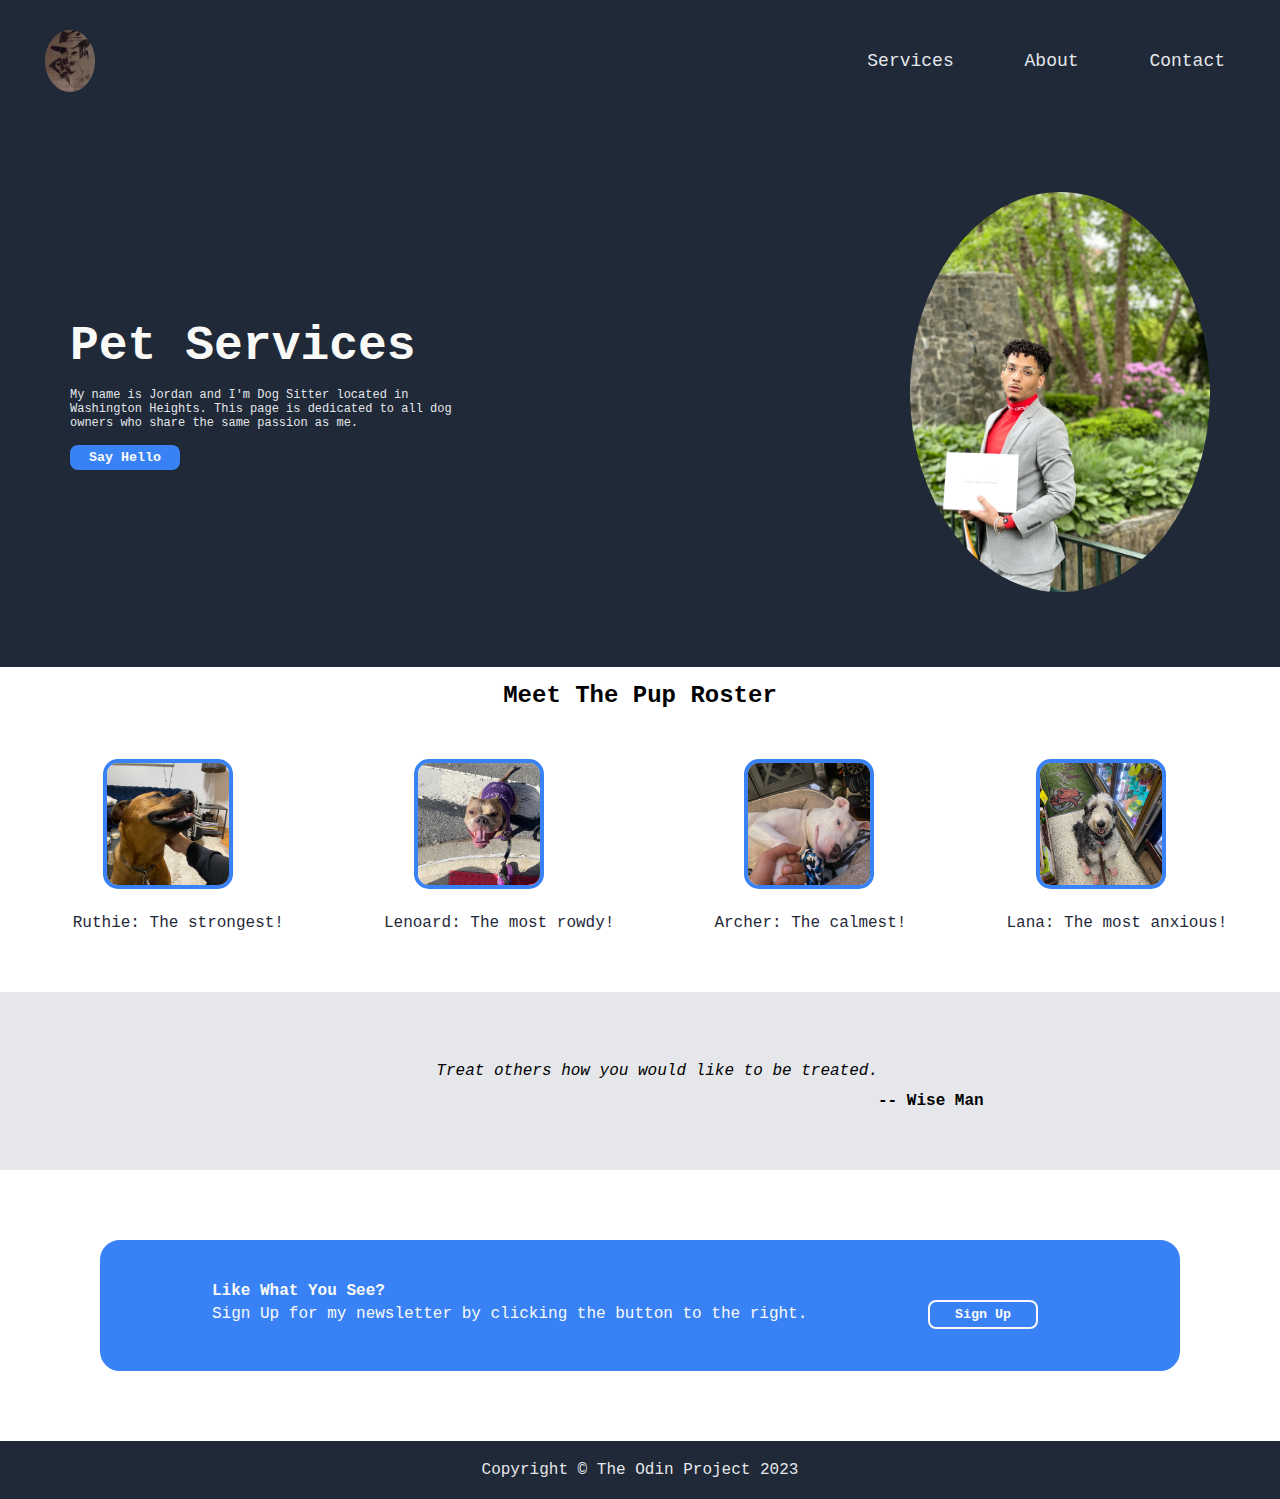
<file: index.html>
<!DOCTYPE html>
<html lang="en">
  <head>
    <meta charset="UTF-8" />
    <meta http-equiv="X-UA-Compatible" content="IE=edge" />
    <meta name="viewport" content="width=device-width, initial-scale=1.0" />
    <title>Pwonder Landing Page</title>
    <link rel="stylesheet" href="style.css" />
  </head>
  <body>
    <header>
      <img class="logo" src="images/$ logo.png" alt="logo" />
      <nav>
        <ul class="nav-links">
          <li><a href="#">Services</a></li>
          <li><a href="#">About</a></li>
          <li><a href="#">Contact</a></li>
        </ul>
      </nav>
    </header>

    <div class="info-box">
      <div class="info">
        <h1>Pet Services</h1>
        <p>
          My name is Jordan and I'm Dog Sitter located in Washington Heights.
          This page is dedicated to all dog owners who share the same passion as
          me.
        </p>
        <button type="Button">Say Hello</button>
      </div>
      <div class="headshot">
        <img class="me" src="images/jp1080.jpg" alt="graduation photo" />
      </div>
    </div>

    <div class="secondary-container">
      <h2>Meet The Pup Roster</h2>
      <div class="secondary-info">
        <div>
          <img src="images/Ruthie.jpeg" alt="Ruthie The Dog" />
          <p>Ruthie: The strongest!</p>
        </div>
        <div>
          <img src="images/Leonard.jpeg" alt="Leonard" />
          <p>Lenoard: The most rowdy!</p>
        </div>
        <div>
          <img src="images/Archer.jpeg" alt="Archer" />
          <p>Archer: The calmest!</p>
        </div>
        <div>
          <img src="images/Lana.jpeg" alt="Lana" />
          <p>Lana: The most anxious!</p>
        </div>
      </div>
    </div>

    <div class="grey-space">
      <p><em>Treat others how you would like to be treated. </em></p>
      <p class="quoted">-- Wise Man</p>
    </div>

    <div class="blue-box">
      <h4>Like What You See?</h4>
      <div>
        <p>Sign Up for my newsletter by clicking the button to the right.</p>
        <button type="button">Sign Up</button>
      </div>
    </div>

    <footer>Copyright &copy The Odin Project 2023</footer>
  </body>
</html>
</file>
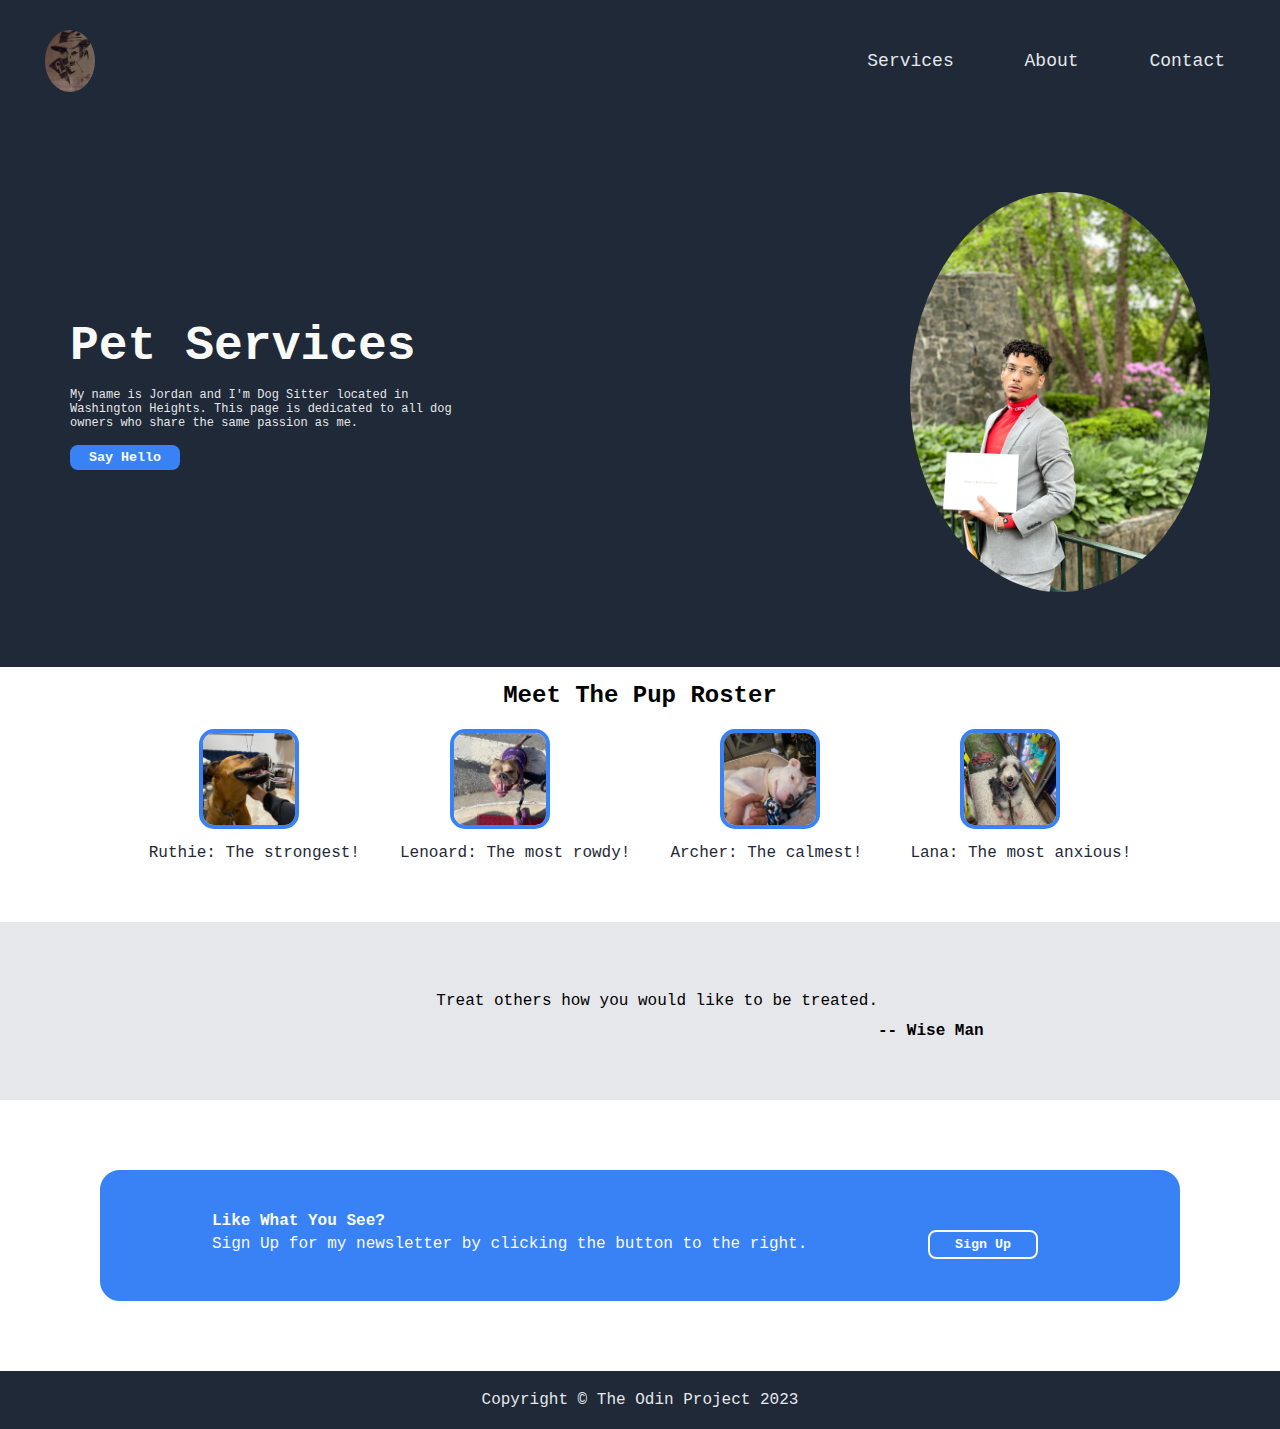
<file: TOP-Landing-Page/index.html>
<!DOCTYPE html>
<html lang="en">
  <head>
    <meta charset="UTF-8" />
    <meta http-equiv="X-UA-Compatible" content="IE=edge" />
    <meta name="viewport" content="width=device-width, initial-scale=1.0" />
    <title>Pwonder Landing Page</title>
    <link rel="stylesheet" href="style.css" />
  </head>
  <body>
    <header>
      <img class="logo" src="images/$ logo.png" alt="logo" />
      <nav>
        <ul class="nav-links">
          <li><a href="#">Services</a></li>
          <li><a href="#">About</a></li>
          <li><a href="#">Contact</a></li>
        </ul>
      </nav>
    </header>

    <div class="info-box">
      <div class="info">
        <h1>Pet Services</h1>
        <p>
          My name is Jordan and I'm Dog Sitter located in Washington Heights.
          This page is dedicated to all dog owners who share the same passion as
          me.
        </p>
        <button type="Button">Say Hello</button>
      </div>
      <div class="headshot">
        <img class="me" src="images/jp1080.jpg" alt="graduation photo" />
      </div>
    </div>

    <div class="secondary-container">
      <h2>Meet The Pup Roster</h2>
      <div class="secondary-info">
        <div>
          <img src="images/Ruthie.jpeg" alt="Ruthie The Dog" />
          <p>Ruthie: The strongest!</p>
        </div>
        <div>
          <img src="images/Leonard.jpeg" alt="Leonard" />
          <p>Lenoard: The most rowdy!</p>
        </div>
        <div>
          <img src="images/Archer.jpeg" alt="Archer" />
          <p>Archer: The calmest!</p>
        </div>
        <div>
          <img src="images/Lana.jpeg" alt="Lana" />
          <p>Lana: The most anxious!</p>
        </div>
      </div>
    </div>

    <div class="grey-space">
      <p>Treat others how you would like to be treated.</p>
      <p class="quoted">-- Wise Man</p>
    </div>

    <div class="blue-box">
      <h4>Like What You See?</h4>
      <div>
        <p>Sign Up for my newsletter by clicking the button to the right.</p>
        <button type="button">Sign Up</button>
      </div>
    </div>

    <footer>Copyright &copy The Odin Project 2023</footer>
  </body>
</html>
</file>
<file: style.css>
* {
    padding: 0;
    margin: 0;
    box-sizing: border-box;
    font-family: 'Courier New', Courier, monospace;
}


/* NAV BAR  */ 

.logo {
    height: auto;
    width: 50px;
    border-radius: 50%;
    cursor: pointer;
    margin-left: 40px;
}

header {
    display: flex;
    justify-content: space-between;
    align-items: center;
    padding: 30px 5px;
    background-color: #1F2937;
    font-size: 18px;
}

a {
    text-decoration: none;
    color: #e5e7eb;
}

.nav-links li {
    display: inline-block;
    list-style: none;
    padding: 0px 10px;
    margin-right: 40px;

}

.nav-links li :hover {
    color: thistle;
}

/* Main Content */

.info-box {
    display: flex;
    justify-content: center;
    align-items: center;
    padding: 70px;
    color:#e5e7eb;
    background-color: #1F2937;
    margin-bottom: 50px;
}

.info {
    flex-basis: 400px;
    display: flex;
    flex-direction: column;
    text-align: left;
    margin-right: auto;
    gap: 15px;
}

.info-box button {
    display: block;
    text-align: center;
    width: 110px;
    border: none;
    background: #3882f6;
    padding: 5px;
    border-radius: 8px;
    color: #F9FAF8;
    font-weight: bold;
    cursor: pointer;
    gap: 10px;
}

h1 {
    font-size: 48px;
    font-weight:bolder;
    color: #F9FAF8;
    margin: 0;
}

.info p {
    font-size: 12px;
    color: #e5e7eb;
    margin: 0;
}

.me {
    height: auto;
    width: 300px;
}

.headshot img {
    border-radius: 50%;
}


/* Secondary Container */

.secondary-container {
    align-items: center;
}

.secondary-container h2 {
    display: flex;
    justify-content: center;
    margin-top: -35px;
    margin-bottom: 10px;
}

.secondary-info {
    display: flex;
    justify-content: center;
    flex-wrap: wrap;
}


.secondary-info img {
  width: 130px;
  height: 130px;
  object-fit: cover;
  border: 4px solid #3882f6;
  border-radius: 15px;
  margin: 40px 70px 0px 90px;
}


.secondary-info p {
    color: #1F2937;
    margin: 20px 40px 10px 60px;
}


/* Quotes */ 

.grey-space {
    display: flex;
    justify-content: center;
    text-align: center;
    border: 10px solid #e5e7eb;
    text-align: center;
    margin-top: 50px;
    padding-top: 60px;
    padding-left: 150px;
    padding-bottom: 50px;
    background-color: #e5e7eb;
}

.grey-space .quoted {
    margin-top: 30px;
    margin-left: 0px;
    margin-bottom: 0px;
    margin-right: 10px;
    font-weight: bold;
}


/* Blue Box */

.blue-box {
    margin: 70px 100px 70px 100px;
    padding: 40px 50px 40px 50px;
    border: 2px solid #3882f6;
    border-radius: 20px;
    background-color: #3882f6;
}

.blue-box h4 {
    margin-left: 60px;
    color:#F9FAF8
}

.blue-box div {
    display: flex;
    justify-content: space-between;
    align-items: center;
    margin-left: 60px;
    color: #F9FAF8;
}

.blue-box button {
    text-align: center;
    width: 110px;
    border: 2px solid #F9FAF8;
    background: #3882f6;
    padding: 5px;
    border-radius: 8px;
    color: #F9FAF8;
    font-weight: bold;
    cursor: pointer;
    margin-right: 90px;
}

/* Footer */

footer {
    display: flex;
    justify-content: center;
    align-items: center;
    background-color: #1F2937;
    text-align: center;
    color: #e5e7eb;
    padding-top: 20px;
    padding-bottom: 20px;
}
</file>
<file: TOP-Landing-Page/style.css>
* {
    padding: 0;
    margin: 0;
    box-sizing: border-box;
    font-family: 'Courier New', Courier, monospace;
}


/* NAV BAR  */ 

.logo {
    height: auto;
    width: 50px;
    border-radius: 50%;
    cursor: pointer;
    margin-left: 40px;
}

header {
    display: flex;
    justify-content: space-between;
    align-items: center;
    padding: 30px 5px;
    background-color: #1F2937;
    font-size: 18px;
}

a {
    text-decoration: none;
    color: #e5e7eb;
}

.nav-links li {
    display: inline-block;
    list-style: none;
    padding: 0px 10px;
    margin-right: 40px;

}

.nav-links li :hover {
    color: thistle;
}

/* Main Content */

.info-box {
    display: flex;
    justify-content: center;
    align-items: center;
    padding: 70px;
    color:#e5e7eb;
    background-color: #1F2937;
    margin-bottom: 50px;
}

.info {
    flex-basis: 400px;
    display: flex;
    flex-direction: column;
    text-align: left;
    margin-right: auto;
    gap: 15px;
}

.info-box button {
    display: block;
    text-align: center;
    width: 110px;
    border: none;
    background: #3882f6;
    padding: 5px;
    border-radius: 8px;
    color: #F9FAF8;
    font-weight: bold;
    cursor: pointer;
    gap: 10px;
}

h1 {
    font-size: 48px;
    font-weight:bolder;
    color: #F9FAF8;
    margin: 0;
}

.info p {
    font-size: 12px;
    color: #e5e7eb;
    margin: 0;
}

.me {
    height: auto;
    width: 300px;
}

.headshot img {
    border-radius: 50%;
}


/* Secondary Container */

.secondary-container {
    align-items: center;
}

.secondary-container h2 {
    display: flex;
    justify-content: center;
    margin-top: -35px;
    margin-bottom: 10px;
}

.secondary-info {
    display: flex;
    justify-content: center;
    flex-wrap: wrap;
}


.secondary-info img {
  width: 100px;
  height: 100px;
  object-fit: cover;
  border: 4px solid #3882f6;
  border-radius: 15px;
  margin: 10px 70px 0px 70px;
}


.secondary-info p {
    color: #1F2937;
    margin: 10px 20px 10px 20px;
}


/* Quotes */ 

.grey-space {
    display: flex;
    justify-content: center;
    text-align: center;
    border: 10px solid #e5e7eb;
    text-align: center;
    margin-top: 50px;
    padding-top: 60px;
    padding-left: 150px;
    padding-bottom: 50px;
    background-color: #e5e7eb;
}

.grey-space .quoted {
    margin-top: 30px;
    margin-left: 0px;
    margin-bottom: 0px;
    margin-right: 10px;
    font-weight: bold;
}


/* Blue Box */

.blue-box {
    margin: 70px 100px 70px 100px;
    padding: 40px 50px 40px 50px;
    border: 2px solid #3882f6;
    border-radius: 20px;
    background-color: #3882f6;
}

.blue-box h4 {
    margin-left: 60px;
    color:#F9FAF8
}

.blue-box div {
    display: flex;
    justify-content: space-between;
    align-items: center;
    margin-left: 60px;
    color: #F9FAF8;
}

.blue-box button {
    text-align: center;
    width: 110px;
    border: 2px solid #F9FAF8;
    background: #3882f6;
    padding: 5px;
    border-radius: 8px;
    color: #F9FAF8;
    font-weight: bold;
    cursor: pointer;
    margin-right: 90px;
}

/* Footer */

footer {
    display: flex;
    justify-content: center;
    align-items: center;
    background-color: #1F2937;
    text-align: center;
    color: #e5e7eb;
    padding-top: 20px;
    padding-bottom: 20px;
}
</file>
